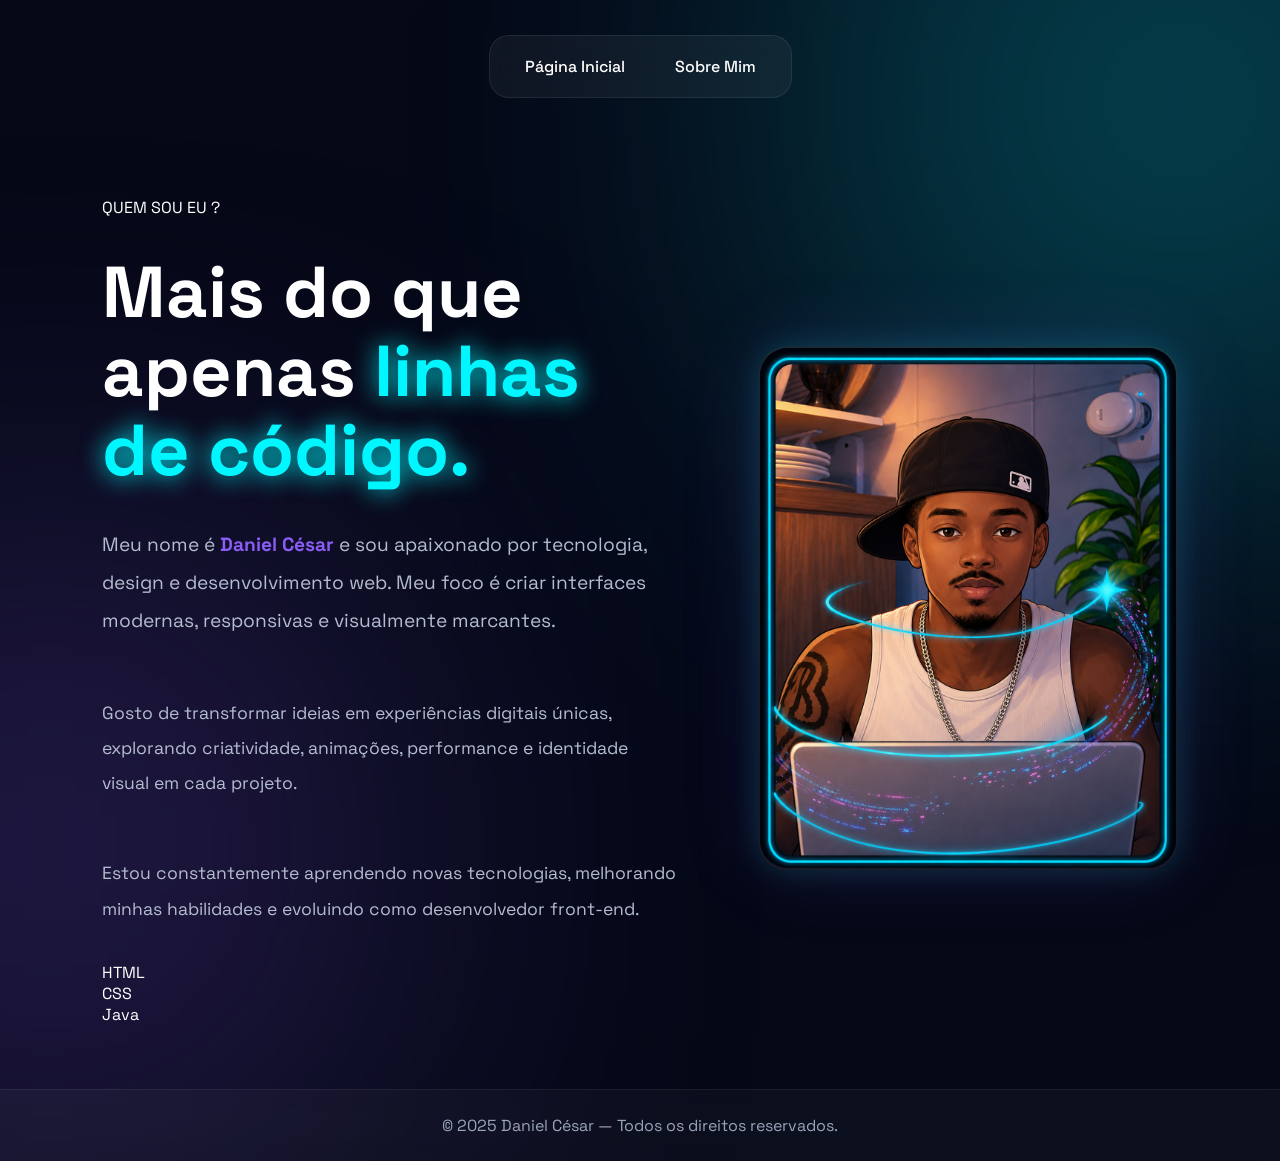
<file: sobre.html>
<!DOCTYPE html>
<html lang="pt-br">

<head>
    <meta charset="UTF-8">
    <meta name="viewport" content="width=device-width, initial-scale=1.0">
    <title>Sobre Mim | Daniel César</title>

    <link rel="stylesheet" href="./styles/estilo.css">

    <link href="https://fonts.googleapis.com/css2?family=Space+Grotesk:wght@300;400;500;700&display=swap"
        rel="stylesheet">
</head>

<body>

    <header class="cabecalho">

        <nav class="cabecalho-menu">

            <a class="menu-link" href="index.html">
                Página Inicial
            </a>

            <a class="menu-link ativo" href="sobre.html">
                Sobre Mim
            </a>

        
        </nav>

    </header>

    <main class="apresentacao">

        <section class="apresentacao-conteudo">

            <span class="mini-texto">
                 QUEM SOU EU ?
            </span>

            <h1 class="apresentacao-titulo">
                Mais do que apenas
                <span>linhas de código.</span>
            </h1>

            <p class="apresentacao-paragrafo">
                Meu nome é <strong>Daniel César</strong> e sou apaixonado
                por tecnologia, design e desenvolvimento web.
                Meu foco é criar interfaces modernas,
                responsivas e visualmente marcantes.
            </p>

            <p class="conteudo-texto">
                Gosto de transformar ideias em experiências digitais
                únicas, explorando criatividade, animações,
                performance e identidade visual em cada projeto.
            </p>

            <p class="conteudo-texto">
                Estou constantemente aprendendo novas tecnologias,
                melhorando minhas habilidades e evoluindo
                como desenvolvedor front-end.
            </p>

            <div class="skills">

                <div class="skill-card">
                    HTML
                </div>

                <div class="skill-card">
                    CSS
                </div>

                <div class="skill-card">
                    Java
                </div>

            </div>

        </section>

        <section class="area-imagem">

            <div class="efeito-luz"></div>

            <img id="imagem-principal"
                 src="./imagens/modelo-2.png"
                 alt="Daniel César">

        </section>

    </main>

    <footer>
        © 2025 Daniel César — Todos os direitos reservados.
    </footer>

</body>

</html>
</file>
<file: styles/estilo.css>
@import url('https://fonts.googleapis.com/css2?family=Space+Grotesk:wght@300;400;500;700&display=swap');

*{
    margin:0;
    padding:0;
    box-sizing:border-box;
}

body{
    font-family:'Space Grotesk',sans-serif;
    background:#050816;
    color:white;
    overflow-x:hidden;
}

/* FUNDO */

body::before{
    content:"";
    position:fixed;
    width:700px;
    height:700px;
    background:#00f7ff;
    filter:blur(180px);
    top:-250px;
    right:-250px;
    opacity:0.25;
    z-index:-1;
}

body::after{
    content:"";
    position:fixed;
    width:600px;
    height:600px;
    background:#8b5cf6;
    filter:blur(180px);
    bottom:-250px;
    left:-250px;
    opacity:0.25;
    z-index:-1;
}

/* HEADER */

.cabecalho{
    width:100%;
    padding:35px 8%;
    display:flex;
    justify-content:center;
}

.cabecalho-menu{
    display:flex;
    gap:50px;
    padding:20px 35px;
    border-radius:20px;
    background:rgba(255,255,255,0.05);
    border:1px solid rgba(255,255,255,0.08);
    backdrop-filter:blur(20px);
}

.menu-link{
    color:white;
    text-decoration:none;
    font-size:1rem;
    font-weight:500;
    position:relative;
    transition:.3s;
}

.menu-link::after{
    content:"";
    position:absolute;
    left:0;
    bottom:-8px;
    width:0%;
    height:2px;
    background:#00f7ff;
    transition:.4s;
}

.menu-link:hover{
    color:#00f7ff;
}

.menu-link:hover::after{
    width:100%;
}

/* MAIN */

.apresentacao{
    width:100%;
    min-height:85vh;
    display:flex;
    align-items:center;
    justify-content:space-between;
    padding:5% 8%;
    gap:80px;
}

/* TEXTO */

.apresentacao-conteudo{
    width:55%;
    display:flex;
    flex-direction:column;
    gap:35px;
}

.apresentacao-titulo{
    font-size:4.5rem;
    line-height:1.1;
    font-weight:700;
}

.apresentacao-titulo span{
    color:#00f7ff;
    text-shadow:0 0 25px #00f7ff;
}

.apresentacao-paragrafo{
    font-size:1.2rem;
    color:#b4bcd0;
    line-height:2;
}

.apresentacao-paragrafo strong{
    color:#8b5cf6;
}

/* BOTÕES */

.apresentacao-links{
    display:flex;
    gap:20px;
    flex-wrap:wrap;
}

.apresentacao-links2{
    padding:18px 28px;
    border-radius:18px;
    text-decoration:none;
    color:white;
    display:flex;
    align-items:center;
    gap:12px;
    background:rgba(255,255,255,0.05);
    border:1px solid rgba(255,255,255,0.08);
    backdrop-filter:blur(15px);
    transition:.4s;
    font-weight:500;
}

.apresentacao-links2 img{
    width:24px;
}

.apresentacao-links2:hover{
    transform:translateY(-8px);
    border:1px solid #00f7ff;
    box-shadow:0 0 30px rgba(0,247,255,0.35);
}

/* IMAGEM */

#imagem-principal{
    width:420px;
    border-radius:30px;
    position:relative;
    z-index:2;
    transition:.5s;
    border:2px solid rgba(255,255,255,0.08);
    box-shadow:
    0 0 30px rgba(0,247,255,0.15),
    0 0 80px rgba(139,92,246,0.15);
}

#imagem-principal:hover{
    transform:scale(1.04) rotate(-2deg);
}

/* SOBRE */

.conteudo-texto{
    font-size:1.1rem;
    color:#b4bcd0;
    line-height:2;
    margin-top:20px;
}

/* FOOTER */

footer{
    width:100%;
    padding:25px;
    text-align:center;
    background:rgba(255,255,255,0.03);
    border-top:1px solid rgba(255,255,255,0.06);
    color:#9aa4ba;
    backdrop-filter:blur(10px);
}

/* RESPONSIVO */

@media(max-width:1000px){

    .apresentacao{
        flex-direction:column-reverse;
        text-align:center;
        padding:10%;
    }

    .apresentacao-conteudo{
        width:100%;
        align-items:center;
    }

    .apresentacao-titulo{
        font-size:3rem;
    }

    #imagem-principal{
        width:90%;
        max-width:360px;
    }

    .cabecalho-menu{
        gap:25px;
        flex-wrap:wrap;
    }

}
</file>
